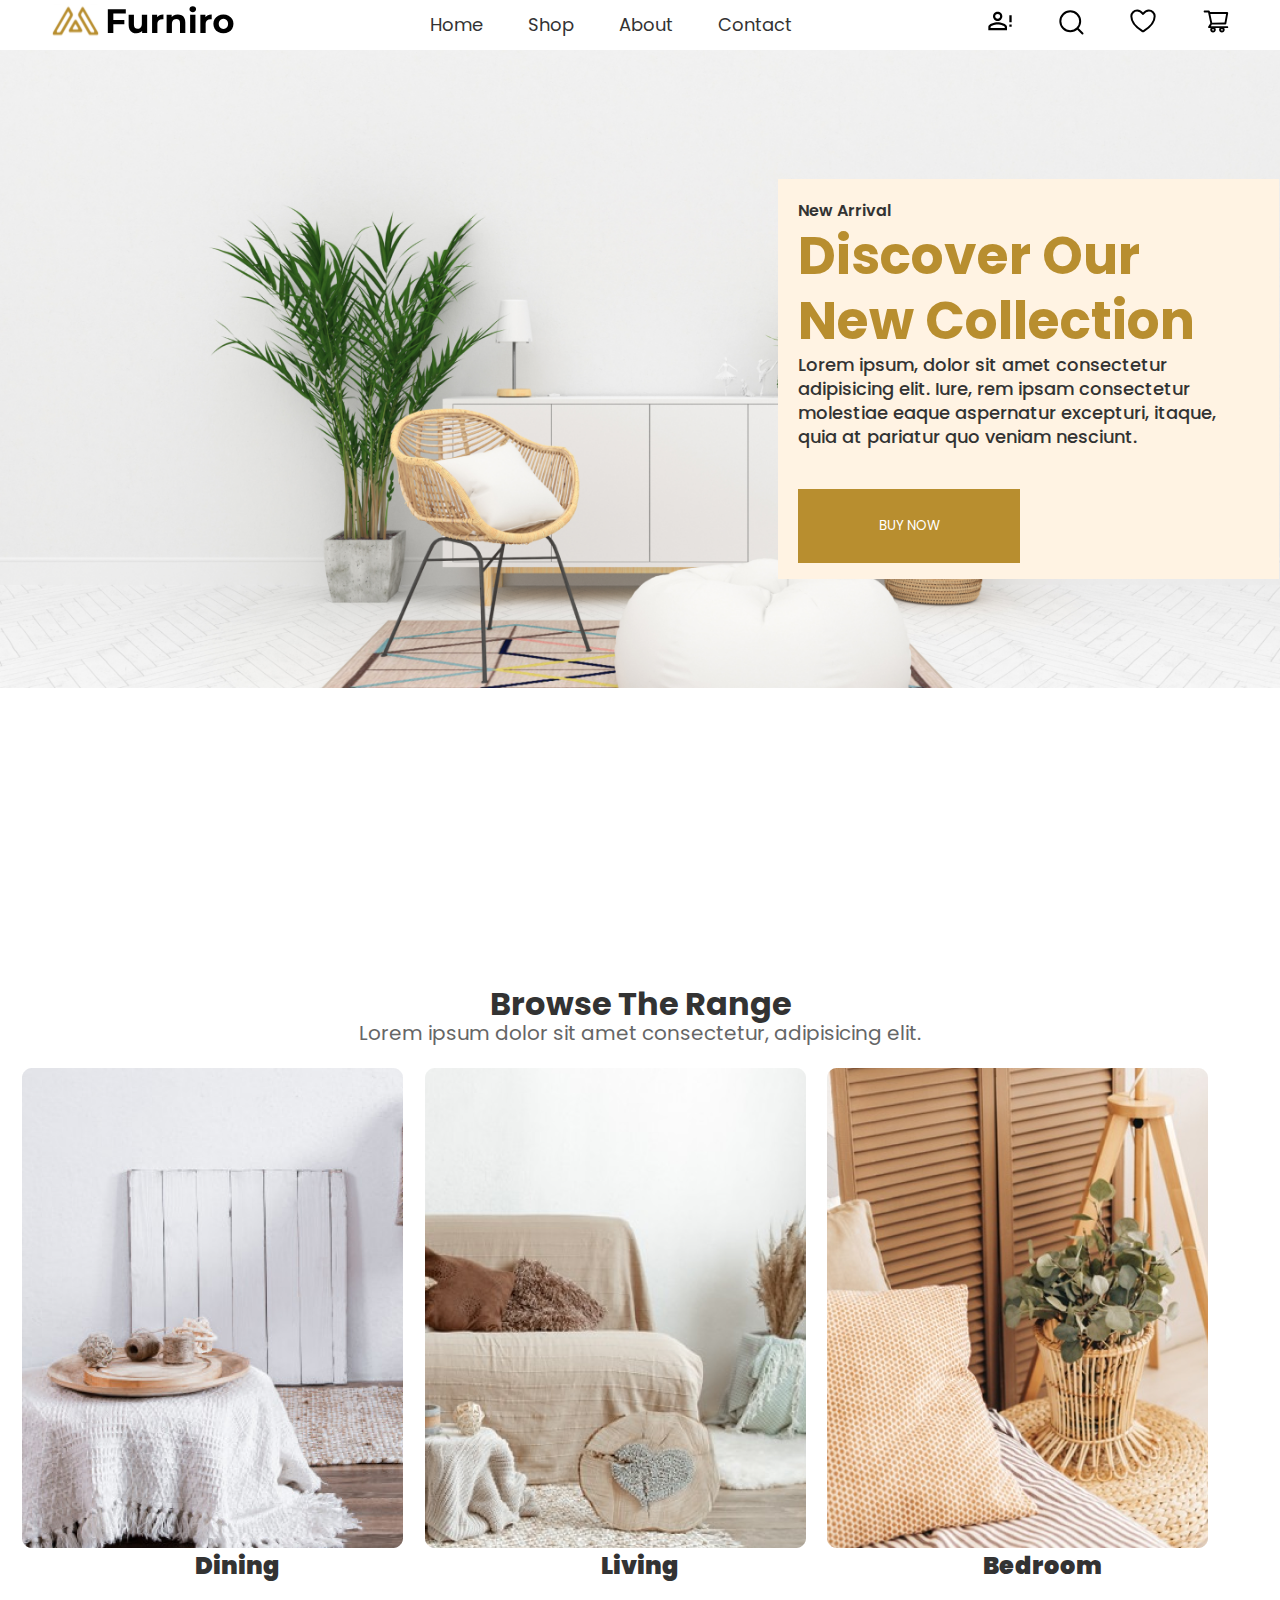
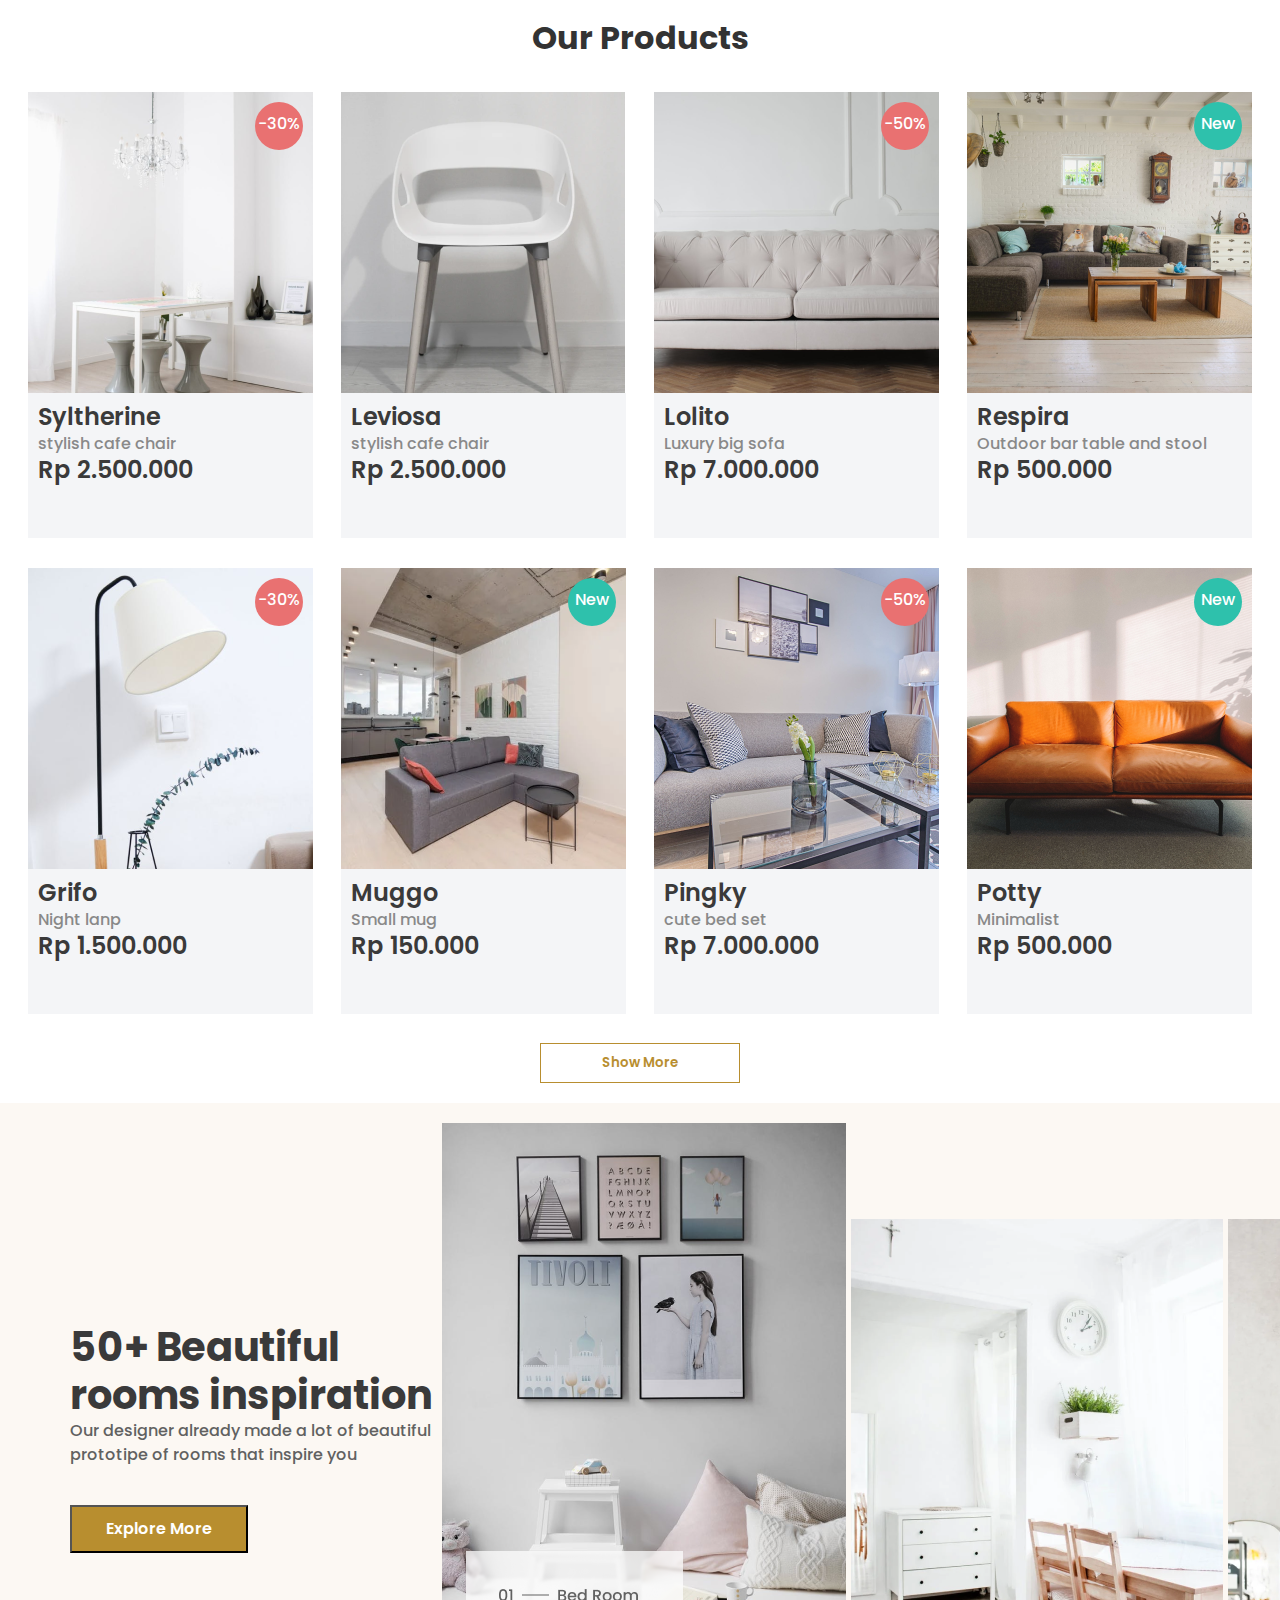
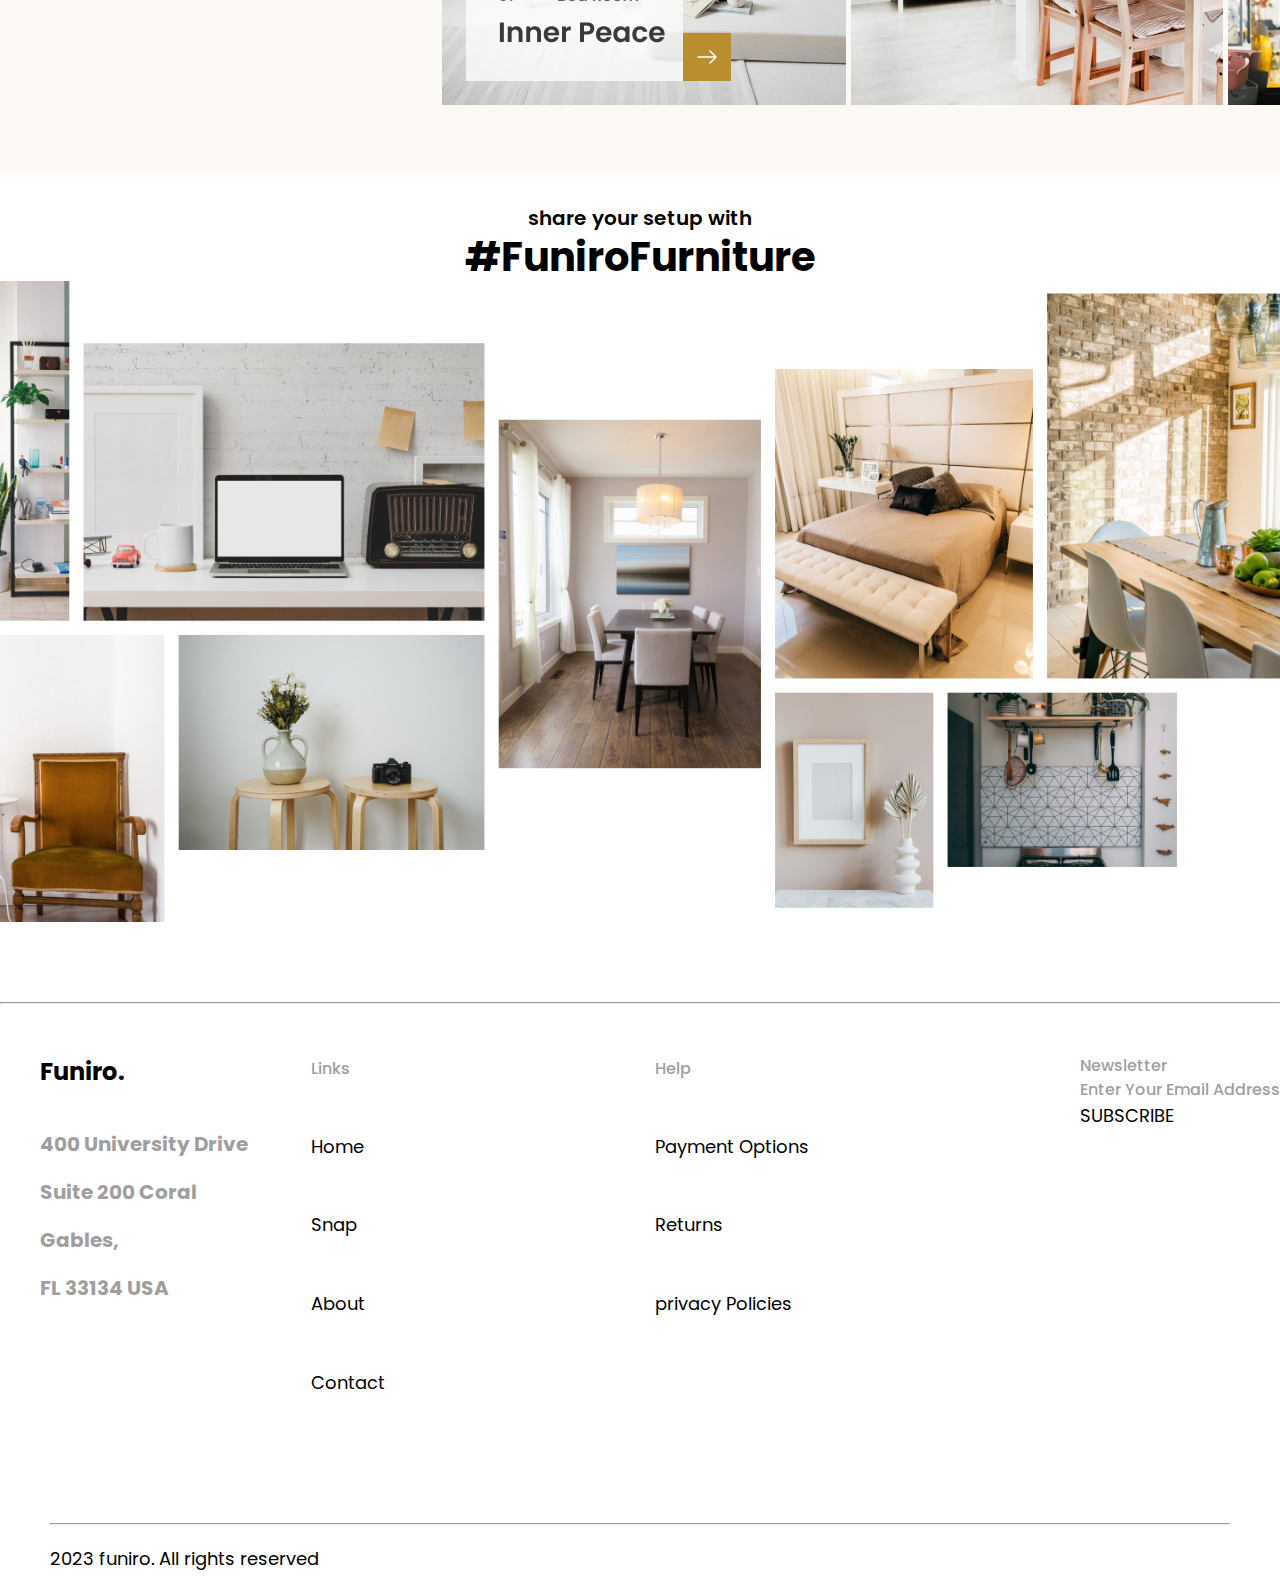
<file: index.html>
<!DOCTYPE html>
<html lang="en">
<head>
    <meta charset="UTF-8">
    <meta name="viewport" content="width=device-width, initial-scale=1.0">
    <title>Mile Stone Project</title>
        <link rel="stylesheet" href="style.css">
        <link rel="preconnect" href="https://fonts.googleapis.com">
<link rel="preconnect" href="https://fonts.gstatic.com" crossorigin>
<link href="https://fonts.googleapis.com/css2?family=Poppins:ital,wght@0,100;0,200;0,300;0,400;0,500;0,600;0,700;0,800;0,900;1,100;1,200;1,300;1,400;1,500;1,600;1,700;1,800;1,900&display=swap" rel="stylesheet">
</head>
<body>
    <section class="navigation">
        <main class="logo">
            <img src="./assets/images/Frame 168.svg" alt="">
        </main>
        <main class="anchor">
            <a href="#">Home</a>
            <a href="#">Shop</a>
            <a href="#">About</a>
            <a href="#">Contact</a>
        </main>
        <main class="icon">
            <img src="./assets/images/mdi_account-alert-outline.svg" alt="">
           <img src="./assets/images/Vector.svg" alt="">
           <img src="./assets/images/akar-icons_heart.svg" alt="">
           <img src="./assets/images/ant-design_shopping-cart-outlined.svg" alt="">
        </main>
    </section>

    <section class="hero">
       <div class="container">

        <img src="./assets/images/scandinavian-interior-mockup-wall-decal-background 1.png" alt="">
    <div class="new">
        <p class="pop">New Arrival</p>
        <h1 class="discover">
            Discover Our New Collection
        </h1>
        <p>Lorem ipsum, dolor sit amet consectetur adipisicing elit. Iure, rem ipsam consectetur molestiae eaque aspernatur excepturi, itaque, quia at pariatur quo veniam nesciunt.</p>
            
             <button class="cta">
                BUY NOW
             </button>
            </div>
        </div>
    </section>

    <section class="hero2">
        <main class="browse">
            <h2>Browse The Range</h2>
            <p>Lorem ipsum dolor sit amet consectetur, adipisicing elit.</p>
        </main>

        <main class="img1">
            <div class="gap">
                <img src="./assets/images/Mask Group.png" alt="">
                <p>Dining</p>
            </div>

            <div class="gap">
                <img src="./assets/images/Image-living room.png" alt="">
                <p>Living</p>
            </div>

            <div class="gap">
                <img src="./assets/images/Mask Group (1).png" alt="">
            <p>Bedroom</p>
            </div>
        </main>

        <section class="hero3">
           
                <h2>Our Products</h2>
            
        <main class="hero3A">
            <div>
                    <div class="img21">
                        <img src="./assets/images/image 1.png" alt="">
                       
                    <p>-30%</p>
                    </div>
                    <div class="txt">
                        <p class="head">Syltherine</p>
                        <p class="style">stylish cafe chair</p>
                        <p class="head">Rp 2.500.000</p>
                    </div>
            </div>
            <div>
                <div class="img21">
                    <img src="./assets/images/image 2.png" alt="">
                    <!-- <p>-40%</p> -->
                </div>
                <div class="txt">
                    <p class="head">Leviosa</p>
                    <p class="style">stylish cafe chair</p>
                    <p class="head">Rp 2.500.000</p>
                </div>
        </div>
        <div>
            <div class="img21">
                <img src="./assets/images/image 3.png" alt="">
                <p>-50%</p>
            </div>
            <div class="txt">
                <p class="head">Lolito</p>
                <p class="style">Luxury big sofa</p>
                <p class="head">Rp 7.000.000</p>
            </div>
    </div>

    <div>
        <div class="img21">
            <img src="./assets/images/Images.png" alt="">
            <p style="background: #2EC1AC;
;">New</p>
        </div>
        <div class="txt">
            <p class="head">Respira</p>
            <p class="style">Outdoor bar table and stool </p>
            <p class="head">Rp 500.000</p>
        </div>
</div>

</main>
        <main class="hero3B">
<div>
    <div class="img21">
        <img src="./assets/images/Image 5.png" alt="">
        <p>-30%</p>
    </div>
    <div class="txt">
        <p class="head">Grifo</p>
        <p class="style">Night lanp</p>
        <p class="head">Rp 1.500.000</p>
    </div>
</div>

<div>
    <div class="img21">
        <img src="./assets/images/image 6.png" alt="">
        <p style="background: #2EC1AC;
;">New</p>
    </div>
    <div class="txt">
        <p class="head">Muggo</p>
        <p class="style">Small mug</p>
        <p class="head">Rp 150.000</p>
    </div>
</div>

<div>
    <div class="img21">
        <img src="./assets/images/Images7.png" alt="">
        <p>-50%</p>
    </div>
    <div class="txt">
        <p class="head">Pingky</p>
        <p class="style">cute bed set </p>
        <p class="head">Rp 7.000.000</p>
    </div>
</div>

        
<div>
    <div class="img21">
        <img src="./assets/images/image 8.png" alt="">
        <p style="background: #2EC1AC;
;">New</p>
    </div>
    <div class="txt">
        <p class="head">Potty</p>
        <p class="style">Minimalist</p>
        <p class="head">Rp 500.000</p>
    </div>
</div>

        </main>
        <br>
        <div class="bt">
            <button>Show More</button>
        </div>
    </section>

        <section class="hero4">

            <main class="hero4A">
                <div class="text">
                    <h3>50+ Beautiful rooms 
                        inspiration</h3>
                        <p>Our designer already made a lot of beautiful prototipe of rooms that inspire you</p>

                        <button>Explore More</button>
                                   </div>

                                   <div class="d-img">
                                    <img src="./assets/images/Image.png" alt="">
                                   <img src="./assets/images/Rectangle 25.png" alt="" ">
                                    <img src="./assets/images/Rectangle 26.png" alt="">
                                </div>
            </main>
        </section>
               
        <section class="hero5">

            <main class="hero5A">
                <div class="set">
                    <p>share your setup with</p>
                    <h3>
                        #FuniroFurniture
                    </h3>
                </div>
                <div class="my-Image">
                    <img src="./assets/images/mages.png" alt="">
                </div>
                
            </main>
        </section>
        <hr>
        <section class="hero6">
            <main class="foott">
            <main class="">
                <div class="foot">
                    <p class="fun">Funiro.</p>
                    <h3>400 University Drive <br> Suite 200 Coral <br>Gables,
                       <br> FL 33134 USA</h3>
                </div>
            </main>

                <main class="foote">

                    <div class="home">
                        <ul>
                            <li><a href="#">Links</a></li>
                            <li>Home</li>
                            <li>Snap</li>
                            <li>About</li>
                            <li>Contact</li>
                        </ul>
                    </div>
                </main>
        <main>
                       <div>
                        <ul>
                            <li><a href="#">Help</a></li>
                            <li>Payment Options</li>
                            <li>Returns</li>
                            <li>privacy Policies</li>
                        </ul>
                       </div>
                    </main>
                       <main>
                       <div class="email">
                       <ul> <a href="#">Newsletter</a> </ul>
                       <ul> <a href="#">Enter Your Email Address</a> </ul>
                    <ul class="sub><a href="#">SUBSCRIBE</a></ul>
                       </div>
                   
                    </main>
                </main>
                
            
            
            <main>
                
                <div class="twen">
                    <hr>
                    <p>2023 funiro. All rights reserved </p>
                </div>
            </main>
       
        </section>
    </section>
    
</body>
</html>
</file>
<file: style.css>
*{
    margin: 0px;
    padding: 0px;
    box-sizing: border-box;
    font-family: poppins;
}

body{
    width: 100%;
    display: flex;
    flex-wrap: wrap;
}
.navigation {
    background-color: white;
    display: flex;
    justify-content: space-between;
    align-items: center;
    width: 100%;
    height: 100px ;
    padding-left: 50px;
    padding-right: 50px;
    position: sticky;
    top: 0px;
    z-index: 99;
    flex-wrap: wrap;
}

.anchor a {
    text-decoration: none;
    margin-left: 40px;
   color  :#333333;
}

.anchor a:hover {
    color: #B88E2F;
}

.icon img {
    margin-left: 40px;
}

/* HeroSection */

.hero {
    height: 100vh;
    width: 100%;
}

.container {
    position: relative;
    img{
        width: 100%;
    }
}

.new {
    width:501px;
    height: 400px;
    background-color: #FFF3E3;
    position: absolute;
    bottom: 50%;
    top: 20%;
    left: 778px;
    padding: 20px;

    .pop {
        font-weight: 600;
        font-size: 16px;
        line-height: 24px;
        color: #333333;
    }

    h1 {
        font-weight: 700;
        font-size: 52px;
        line-height: 65px;
        color: #B88E2F;
        
    }

    p {
            font-weight: 500;
            font-size: 18px;
            line-height: 24px;
            color: #333333;
    }

    .cta {
        margin-top: 40px;
        width: 222px;
        height: 74px;
        padding: 25px 72px ;
        gap: 10px;
        color: white;
        background-color: #B88E2F;
        border: none;
    }

    .cta:hover{
        background-color: #333333;
    }
}

/* HeroSection2 */
.hero2 {
    width: 100%;
    /* height: 100vh; */
}

.browse {
    text-align: center;
    margin: 20px;
    
    h2{
        font-size: 32px;
        line-height: 48px;
        font-weight: 700;
        color: #333333
        
    }
    p { 
        color: #666666;
        font-weight: 400;
        font-size: 20px;
        line-height: 30px;
        margin-top: -40px;
    }
}
.img1  { 
    display: flex;
    justify-content: space-evenly;
    flex-wrap: wrap;
    gap: 0px;
    margin-right: -50x;
    
    
    p{
        text-align: center;
        font-weight: 900;
        font-size: 24px;
        line-height: 36px;
        color: #333333
    }
}
.gap img {
    display: flex;
    flex-wrap: wrap;
    /* gap: -50px; */
    margin-left: -50px;
    
}



/* HeroSection3 */

.hero3 {
    width: 100%;
    /* height:100vh ; */
}

h2{
text-align: center;
    margin: 30px;
        font-size: 32px;
        line-height: 48px;
        font-weight: 700;
        color: #333333
}

.hero3{
    width: 100%;
}
.hero3 main h2{
    text-align: center;
}

.hero3A {
    display: flex;
    justify-content: space-evenly;
}

.img21{
    width: 285px;
    height: 301px;
    position: relative;
    display: flex;
    flex-wrap: wrap;
    
    

    p{
        position: absolute;
        top: 10px;
        right: 10px ;
        border-radius: 50%;
        background-color: #E97171;
        width: 48px;
        height: 48px;
        color: white;
        font-size: 16px;
        font-weight: 500;
        line-height: 24px;
        text-align: center;
        padding-top: 10px;
    }
}




.txt {
        width: 285px;
        height: 145px;
        background-color: #F4F5F7;
        padding: 10px;

        .head{
            font-weight: 600;
            font-size: 24px;
            line-height: 28.8px;
           color: #3A3A3A;
        }

        .style{
           font-weight: 500;
           font-size: 16px;
           line-height: 24px;
           color: #898989;

        }
}
.hero3B  {
    display: flex;
    justify-content: space-evenly;
    margin-top: 30px;
    
}

.bt button{
    height: 40px;
    width: 200px;
    background-color: white;
    margin: 20px;
    border: 1px solid #B88E2F;
    color:  #B88E2F;
    display: block;
    margin: auto;
    font-weight: 600;
    font: 26px;  
} 
.bt button:hover{
    background-color: #B88E2F;
    color: white;
}

.hero4{
    width: 100%;
    /* height: 100hv; */
    margin-top: 20px;
}
.hero4A {
        display: flex;
        justify-content: space-between;
        padding: 20px;
        padding-right: 0px;
        width: 100%;
        height: 670px;
        background: #FCF8F3;
        /* padding-left: 50px; */

    }

        .text{
            width: 422px;
            height: 230px;
            margin-top: 200px;
            padding-left: 50px;  
            position: relative;
        }

        .text h3{

            font-size: 40px;
            line-height: 48px;
            font-weight: 700;
            color: #3A3A3A ;
        }
        .text p{
            font-size: 16px;
            line-height: 24px;
            font-weight: 500;
            color: #616161;
        }

        .text button {
            height: 48px;
            width: 178px;
            font-size: 16px;
            font-weight: 600;
            line-height: 24px;
            color: white;
            background-color: #B88E2F;
            position: absolute;
            bottom: 0px;

        }

        .text button:hover{
            background-color: #333333;
        }

        .hero5{
            width: 100%;
            height: 799px;
            margin-top: 30px;
        }

        .set p{
            font-weight: 600;
            font-size: 20px;
            line-height: 30px;
            text-align: center;
        }

        .set h3 {
            font-weight: 700;
            font-size: 40px;
            line-height: 48px;
            text-align: center;
        }

        .my-Image img {
            width: 100%;
        }

        hr{
            color: #616161;
        }
        .hero6 {
            width: 100%;
            height: 505px;
        }
        .foott{
            width: 1240.01px;
            height: 419px;
            margin: 50px 10px;
            margin-left: 40px;
            position: relative;
            display: flex;
            justify-content: space-between;
            
        }


        .uni {
            margin-left: -60px;
            margin-top: 30px;
            a{
                text-decoration: none;
                font-weight: 500;
                font-size: 16px;
                line-height: 24px;
                
                color: #9F9F9F;
            }
            a:hover{
                color:#B88E2F;
            }
        }

    .foot {
        display: flex;
        flex-wrap: wrap;
        flex-direction: column;
        position: absolute;
        top: 0px;

        h3{
            margin-top: 30px;
            height: 72px;
            width: 285px;
            font-weight: 700;
            font-size: 20px;
            line-height: 48px;
            color: #9F9F9F;
            
            
        }
    }

    
        .foott {
            
            p{
                font-weight: 700;
                font-size: 24px;
                line-height: 36px;
            }

            a{
                text-decoration: none;
                font-weight: 500;
                font-size: 16px;
                line-height: 24px;
                color: #9F9F9F;
            }
            a:hover{
                color:#B88E2F;
            }
        }

        .email {
            /* display: flex;
            flex-wrap: wrap;
            flex-direction: column; */
            
        }

        .four{
            display: flex;
            justify-content: space-around;
           
        }

        ul {
            display: flex;
            flex-direction: column;
            gap: 50px;
            text-decoration: none;
            list-style: none;
        }

        .email a { 
            text-decoration: none;
            font-weight: 500;
            font-size: 16px;
            line-height: 24px;
            color: #9F9F9F;
        }

       .sub{
            color: black;
       }

.twen {
    
    margin-left: 50px;
    margin-right: 50px;
hr{
    
}
p{
    padding: 20px 0px;
}
   
}

/* media query */

@media only screen and (max-width: 480px) {
    /* Hide navigation on mobile devices */
    .navigation {
      display: none;
    }
    /* Show mobile navigation button */
    .logo{
        display: block;
    }
    
    
  }
  body {
    font-size: 14px;
    line-height: 1.2;
  }


  @media only screen and (max-width: 768px) {
    /* Change navigation layout on tablets */
    .navigation {
      flex-direction: column;
    }
    .navigation a {
      flex-wrap: wrap;
    }
    body {
    font-size: 16px;
    line-height: 1.4;
    }
  }
  

  @media only screen and (min-width: 1024px) {
    /* Show full navigation menu on desktop devices */
    .navigation {
      display: flex;
    }
    .navigation a {
      flex-wrap: nowrap;
    }
    body {
        font-size: 18px;
        line-height: 1.6;
      }
  }

  @media only screen and (orientation: landscape) {
    /* Adjust navigation layout for landscape orientation */
    .navigation {
      height: 50px;
    }
  }
</file>
